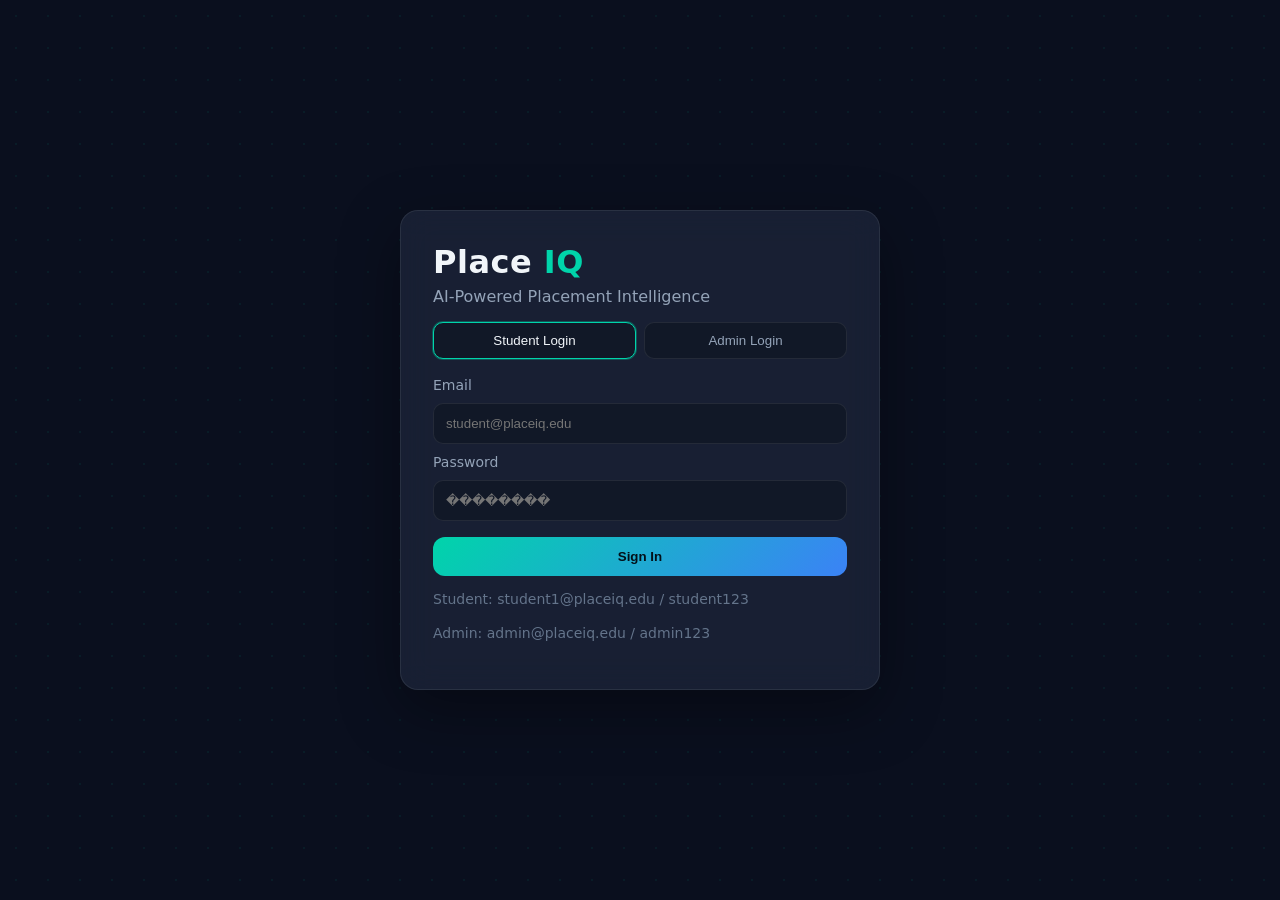
<file: frontend/index.html>
<!DOCTYPE html>
<html lang="en">
<head>
  <meta charset="UTF-8" />
  <meta name="viewport" content="width=device-width, initial-scale=1.0" />
  <title>PlaceIQ | Login</title>
  <link rel="stylesheet" href="css/style.css?v=2" />
</head>
<body class="login-body">
  <div class="dot-grid"></div>
  <div class="login-card">
    <div class="logo">Place <span>IQ</span></div>
    <p class="subtitle">AI-Powered Placement Intelligence</p>

    <div class="toggle">
      <button class="toggle-btn active" data-role="student">Student Login</button>
      <button class="toggle-btn" data-role="admin">Admin Login</button>
    </div>

    <form id="loginForm">
      <label>Email</label>
      <input id="email" type="email" placeholder="student@placeiq.edu" required />
      <label>Password</label>
      <input id="password" type="password" placeholder="��������" required />
      <button type="submit" id="signinBtn">
        <span class="btn-text">Sign In</span>
        <span class="spinner"></span>
      </button>
    </form>

    <div class="demo-creds">
      <p>Student: student1@placeiq.edu / student123</p>
      <p>Admin: admin@placeiq.edu / admin123</p>
    </div>
  </div>
  <div id="toast-container"></div>
  <script src="js/auth.js?v=5?v=2"></script>
  <script>
    const roleButtons = document.querySelectorAll('.toggle-btn');
    const emailInput = document.getElementById('email');
    roleButtons.forEach(btn => btn.addEventListener('click', () => {
      roleButtons.forEach(b => b.classList.remove('active'));
      btn.classList.add('active');
      const role = btn.dataset.role;
      emailInput.placeholder = role === 'admin' ? 'admin@placeiq.edu' : 'student@placeiq.edu';
    }));

    const form = document.getElementById('loginForm');
    const spinner = document.querySelector('.spinner');
    const btnText = document.querySelector('.btn-text');
    form.addEventListener('submit', async (e) => {
      e.preventDefault();
      spinner.classList.add('show');
      btnText.textContent = 'Signing in...';
      const email = emailInput.value.trim();
      const password = document.getElementById('password').value.trim();
      try {
        await login(email, password);
      } catch (err) {
        showToast(err.message || 'Login failed', 'error');
      } finally {
        spinner.classList.remove('show');
        btnText.textContent = 'Sign In';
      }
    });
  </script>
</body>
</html>
</file>
<file: frontend/css/style.css>
:root {
  --bg-primary: #0A0F1E;
  --bg-secondary: #111827;
  --bg-card: #1A2236;
  --bg-card-hover: #1F2A40;
  --accent-teal: #00D4AA;
  --accent-blue: #3B82F6;
  --accent-amber: #F59E0B;
  --accent-coral: #FF6B6B;
  --text-primary: #F1F5F9;
  --text-secondary: #94A3B8;
  --text-muted: #64748B;
  --border: rgba(255,255,255,0.08);
  --border-accent: rgba(0,212,170,0.3);
  --shadow: 0 20px 60px rgba(0,0,0,0.35);
}

* { box-sizing: border-box; }
html, body { margin: 0; padding: 0; font-family: 'Inter', system-ui, -apple-system, sans-serif; background: var(--bg-primary); color: var(--text-primary); }
body { min-height: 100vh; }
a { color: inherit; text-decoration: none; cursor: pointer; }

/* Scrollbar */
::-webkit-scrollbar { width: 8px; }
::-webkit-scrollbar-thumb { background: var(--accent-teal); border-radius: 10px; }

.login-body { display: grid; place-items: center; padding: 32px; overflow: hidden; position: relative; }
.dot-grid { position: fixed; inset: 0; background-image: radial-gradient(circle, rgba(0,212,170,0.22) 1px, transparent 1px); background-size: 32px 32px; opacity: 0.3; }
.login-card { position: relative; width: 480px; max-width: 95vw; padding: 32px; background: rgba(26,34,54,0.9); border: 1px solid var(--border); border-radius: 18px; box-shadow: var(--shadow); backdrop-filter: blur(16px); z-index: 1; }
.logo { font-size: 32px; font-weight: 800; letter-spacing: 0.5px; }
.logo span { color: var(--accent-teal); }
.subtitle { color: var(--text-secondary); margin: 6px 0 16px; }
.toggle { display: grid; grid-template-columns: 1fr 1fr; gap: 8px; margin-bottom: 18px; }
.toggle-btn { padding: 10px 12px; border: 1px solid var(--border); background: var(--bg-secondary); color: var(--text-secondary); border-radius: 10px; cursor: pointer; transition: 0.2s; }
.toggle-btn.active { border-color: var(--accent-teal); color: var(--text-primary); box-shadow: 0 0 0 1px var(--border-accent); }
form { display: flex; flex-direction: column; gap: 10px; }
label { font-size: 14px; color: var(--text-secondary); }
input { padding: 12px; border-radius: 10px; border: 1px solid var(--border); background: var(--bg-secondary); color: var(--text-primary); }
button { border: none; cursor: pointer; }
#signinBtn { margin-top: 6px; background: linear-gradient(135deg, var(--accent-teal), var(--accent-blue)); color: #031019; padding: 12px; border-radius: 12px; font-weight: 700; display: inline-flex; align-items: center; justify-content: center; gap: 8px; position: relative; overflow: hidden; }
.spinner { width: 16px; height: 16px; border: 3px solid rgba(255,255,255,0.3); border-top-color: #fff; border-radius: 50%; display: none; animation: spin 1s linear infinite; }
.spinner.show { display: inline-block; }
.demo-creds { margin-top: 12px; color: var(--text-muted); font-size: 14px; line-height: 1.4; }

.app-body { display: flex; background: radial-gradient(circle at 20% 20%, rgba(0,212,170,0.08), transparent 30%), radial-gradient(circle at 80% 10%, rgba(59,130,246,0.08), transparent 28%), var(--bg-primary); }
.sidebar { width: 240px; min-height: 100vh; position: fixed; left: 0; top: 0; background: var(--bg-secondary); border-right: 1px solid var(--border); padding: 22px 18px; display: flex; flex-direction: column; gap: 18px; }
.avatar { width: 72px; height: 72px; border-radius: 50%; background: linear-gradient(145deg, var(--accent-teal), var(--accent-blue)); display: grid; place-items: center; font-weight: 800; color: #031019; font-size: 20px; }
.user-meta h3 { margin: 8px 0 2px; }
.user-meta .muted { margin: 0; color: var(--text-muted); }
nav { display: flex; flex-direction: column; gap: 8px; }
.nav-item { padding: 10px 12px; border-radius: 10px; border: 1px solid transparent; transition: 0.2s; display: block; color: var(--text-secondary); }
.nav-item.active, .nav-item:hover { background: var(--bg-card); border-color: var(--border); color: var(--text-primary); }
.logout { margin-top: auto; background: none; border: 1px solid var(--border); color: var(--text-secondary); padding: 10px 12px; border-radius: 10px; }
.hamburger { display: none; position: absolute; right: 12px; top: 12px; background: var(--bg-card); color: var(--text-primary); padding: 6px 10px; border-radius: 8px; }

main { margin-left: 260px; padding: 28px; width: 100%; }
.section { display: none; animation: fadeInUp 0.4s ease; }
.section.active { display: block; }
.section-header { display: flex; align-items: center; justify-content: space-between; gap: 12px; }

.card { background: var(--bg-card); border: 1px solid var(--border); border-radius: 14px; padding: 16px; box-shadow: var(--shadow); transition: transform 0.2s, border 0.2s; }
.card:hover { transform: translateY(-2px); border-color: var(--border-accent); }
.card-title { font-weight: 700; margin-bottom: 8px; }
.stats-grid { display: grid; grid-template-columns: repeat(4, minmax(0,1fr)); gap: 14px; }
.stats-grid.six { grid-template-columns: repeat(6, minmax(0,1fr)); }
.stat-card { position: relative; overflow: hidden; }
.stat-label { color: var(--text-secondary); margin-bottom: 6px; }
.stat-value { font-size: 28px; font-weight: 800; animation: countUp 1s ease forwards; }
.stat-card.warning { border-left: 3px solid var(--accent-amber); }
.stat-card.success { border-left: 3px solid var(--accent-teal); }
.ring { position: relative; width: 120px; height: 120px; margin: auto; }
.ring svg { transform: rotate(-90deg); }
.ring-bg { fill: none; stroke: rgba(255,255,255,0.08); stroke-width: 10; }
.ring-progress { fill: none; stroke: var(--accent-teal); stroke-width: 10; stroke-dasharray: 326; stroke-dashoffset: 326; transition: stroke-dashoffset 1s ease; filter: drop-shadow(0 0 8px var(--accent-teal)); }
.ring-value { position: absolute; inset: 0; display: grid; place-items: center; font-size: 26px; font-weight: 800; }

.grid-2 { display: grid; grid-template-columns: repeat(2, minmax(0,1fr)); gap: 14px; margin-top: 14px; }
.grid-3 { display: grid; grid-template-columns: repeat(3, minmax(0,1fr)); gap: 12px; }
.card-grid { display: grid; grid-template-columns: repeat(auto-fit, minmax(280px, 1fr)); gap: 12px; }

.list { display: flex; flex-direction: column; gap: 10px; }
.list .item { padding: 10px; background: var(--bg-secondary); border-radius: 10px; border: 1px solid var(--border); }

.timeline { position: relative; padding-left: 20px; }
.timeline::before { content: ''; position: absolute; left: 6px; top: 0; bottom: 0; width: 2px; background: var(--border); }
.timeline-item { position: relative; margin-bottom: 14px; padding-left: 14px; }
.timeline-item::before { content: ''; position: absolute; left: -2px; top: 6px; width: 10px; height: 10px; border-radius: 50%; background: var(--accent-teal); box-shadow: 0 0 0 4px rgba(0,212,170,0.2); }
.status { display: inline-flex; align-items: center; gap: 6px; padding-left: 10px; border-left: 3px solid var(--border); color: var(--text-secondary); }
.status.offer { border-color: var(--accent-teal); color: var(--accent-teal); }
.status.rejected { border-color: var(--accent-coral); color: var(--accent-coral); }
.status.interview { border-color: var(--accent-amber); color: var(--accent-amber); }
.status.shortlisted { border-color: var(--accent-blue); color: var(--accent-blue); }

.pill { display: inline-block; padding: 4px 10px; border-radius: 999px; border: 1px solid var(--border); color: var(--text-secondary); font-size: 12px; margin: 2px; }
.pill.teal { border-color: var(--accent-teal); color: var(--accent-teal); }
.pill.amber { border-color: var(--accent-amber); color: var(--accent-amber); }
.pill.coral { border-color: var(--accent-coral); color: var(--accent-coral); }

.company-card { position: relative; overflow: hidden; }
.company-head { display: flex; align-items: center; gap: 10px; margin-bottom: 8px; }
.company-logo { width: 40px; height: 40px; border-radius: 12px; background: linear-gradient(145deg, var(--accent-blue), var(--accent-teal)); display: grid; place-items: center; font-weight: 800; color: #031019; }
.bar { width: 100%; height: 8px; background: var(--bg-secondary); border-radius: 10px; overflow: hidden; margin: 8px 0; }
.bar-fill { height: 100%; width: 0; background: linear-gradient(90deg, var(--accent-teal), var(--accent-blue)); transition: width 0.8s ease; }
.badge { display: inline-flex; align-items: center; gap: 6px; padding: 4px 10px; border-radius: 10px; border: 1px solid var(--border); color: var(--text-secondary); font-size: 12px; }
.badge.excellent { border-color: var(--accent-teal); color: var(--accent-teal); }
.badge.good { border-color: var(--accent-amber); color: var(--accent-amber); }
.badge.fair { border-color: var(--accent-coral); color: var(--accent-coral); }
.primary { background: linear-gradient(135deg, var(--accent-teal), var(--accent-blue)); color: #031019; padding: 10px 14px; border-radius: 10px; font-weight: 700; border: none; }
.ghost { background: transparent; color: var(--text-secondary); border: 1px solid var(--border); padding: 8px 12px; border-radius: 10px; }

.typing-loader { display: flex; gap: 6px; }
.typing-loader span { width: 8px; height: 8px; background: var(--accent-teal); border-radius: 50%; animation: bounce 1s infinite; }
.typing-loader span:nth-child(2) { animation-delay: 0.2s; }
.typing-loader span:nth-child(3) { animation-delay: 0.4s; }
.hidden { display: none; }

.gauge { position: relative; }
.gauge-arc { fill: none; stroke: rgba(255,255,255,0.2); stroke-width: 10; }
.gauge-needle { stroke: var(--accent-teal); stroke-width: 3; transform-origin: 100px 90px; transition: transform 0.6s ease; }
.gauge-value { text-align: center; font-size: 28px; font-weight: 800; margin-top: -10px; }
.summary { margin-top: 10px; padding: 10px; border-left: 3px solid var(--accent-teal); color: var(--text-secondary); background: rgba(0,212,170,0.06); border-radius: 10px; }

.table { width: 100%; border-collapse: collapse; }
.table th, .table td { text-align: left; padding: 10px; border-bottom: 1px solid var(--border); }
.table tr:hover { background: var(--bg-card-hover); }
.filters { display: flex; gap: 8px; flex-wrap: wrap; }
.filters input, .filters select { background: var(--bg-secondary); border: 1px solid var(--border); color: var(--text-primary); padding: 8px; border-radius: 8px; }
.slidein { position: fixed; right: -360px; top: 0; width: 320px; height: 100vh; background: var(--bg-card); border-left: 1px solid var(--border); padding: 16px; transition: right 0.3s ease; box-shadow: var(--shadow); }
.slidein.active { right: 0; }
.form-actions { display: flex; gap: 8px; margin-top: 10px; }
.alert-card { border-left: 3px solid var(--accent-teal); }
.alert-card.danger { border-color: var(--accent-coral); }
.alert-card.warning { border-color: var(--accent-amber); }

.profile-card .profile-row { display: flex; justify-content: space-between; padding: 8px 0; border-bottom: 1px solid var(--border); }
.profile-card .profile-row span { color: var(--text-secondary); }
.pill-row { display: flex; flex-wrap: wrap; gap: 6px; }

/* Toast */
#toast-container { position: fixed; bottom: 16px; right: 16px; display: flex; flex-direction: column; gap: 8px; z-index: 1000; }
.toast { min-width: 220px; padding: 10px 12px; border-radius: 10px; color: #031019; font-weight: 700; animation: fadeInUp 0.4s ease; box-shadow: var(--shadow); }
.toast.success { background: var(--accent-teal); }
.toast.error { background: var(--accent-coral); }
.toast.info { background: var(--accent-blue); }
.toast.warning { background: var(--accent-amber); }

/* Skeleton */
.skeleton-grid { display: grid; grid-template-columns: repeat(auto-fit, minmax(260px,1fr)); gap: 12px; }
.skeleton-list { display: grid; gap: 10px; }
.skeleton { height: 120px; border-radius: 12px; background: linear-gradient(90deg, rgba(255,255,255,0.06), rgba(255,255,255,0.12), rgba(255,255,255,0.06)); background-size: 200% 100%; animation: shimmer 1.2s infinite; }

/* Responsive */
@media (max-width: 768px) {
  .sidebar { width: 200px; transform: translateX(-100%); transition: transform 0.2s ease; z-index: 10; }
  .sidebar.open { transform: translateX(0); }
  .hamburger { display: block; }
  main { margin-left: 0; padding-top: 70px; }
  .stats-grid { grid-template-columns: repeat(2, minmax(0,1fr)); }
  .grid-2, .grid-3 { grid-template-columns: 1fr; }
}

/* Animations */
@keyframes spin { to { transform: rotate(360deg); } }
@keyframes fadeInUp { from { opacity: 0; transform: translateY(10px); } to { opacity: 1; transform: translateY(0); } }
@keyframes pulse { 0%, 100% { box-shadow: 0 0 0 0 rgba(0,212,170,0.5); } 50% { box-shadow: 0 0 0 8px rgba(0,212,170,0); } }
@keyframes shimmer { 0% { background-position: -200% 0; } 100% { background-position: 200% 0; } }
@keyframes bounce { 0%, 100% { transform: translateY(0); opacity: 0.4; } 50% { transform: translateY(-6px); opacity: 1; } }
@keyframes countUp { from { opacity: 0; transform: translateY(6px); } to { opacity: 1; transform: translateY(0); } }
</file>
